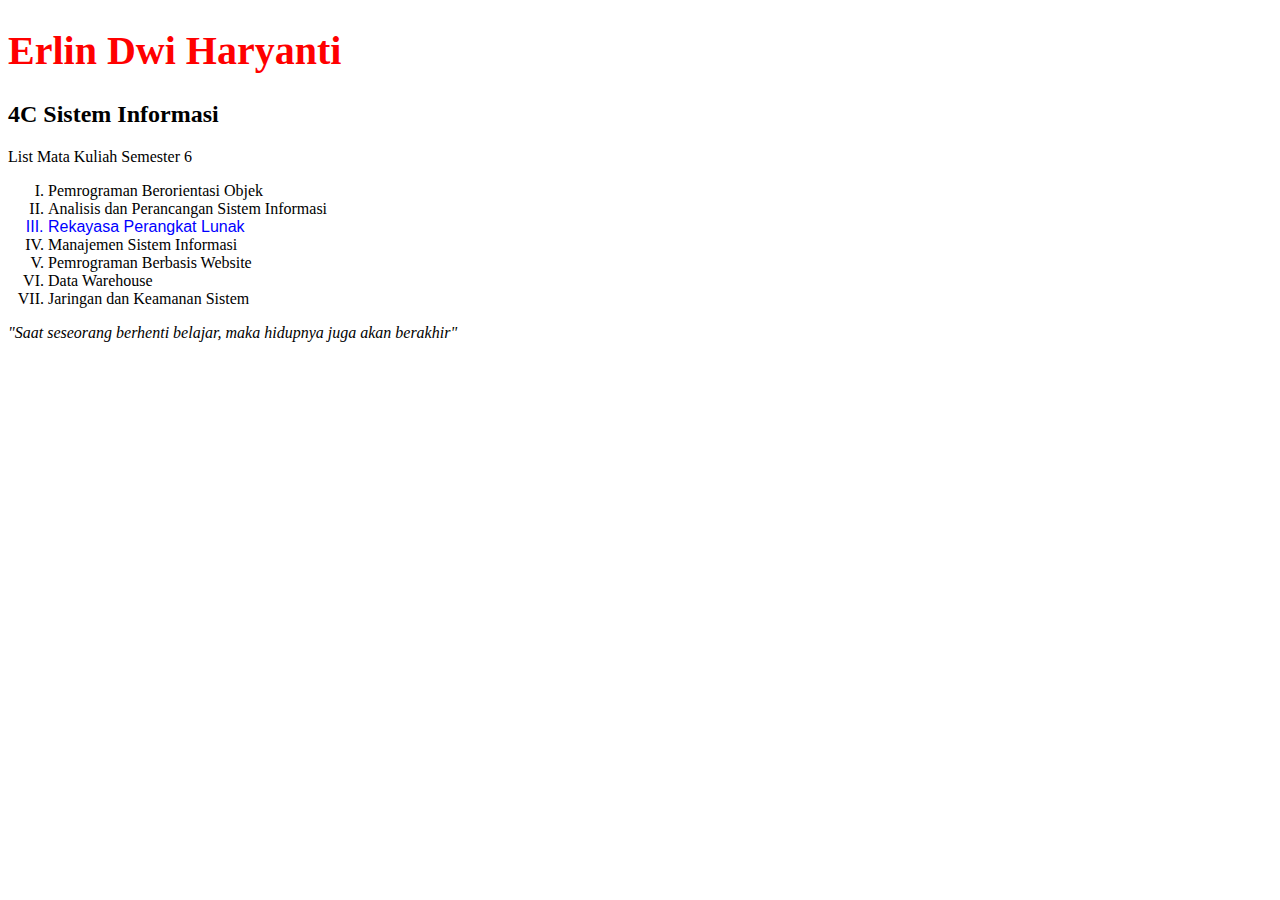
<file: index.html>
<!DOCTYPE html>
<html lang="en">
<head>
    <meta charset="UTF-8">
    <meta name="viewport" content="width=device-width, initial-scale=1.0">
    <title>Profil dan Mata Kuliah</title>
    <link rel="stylesheet" href="style.css">
</head>
<body>
    <h1 id="nama">Erlin Dwi Haryanti</h1>
    <h2>4C Sistem Informasi</h2>

    <p>List Mata Kuliah Semester 6</p>
    <ol type="I">
        <li>Pemrograman Berorientasi Objek</li>
        <li>Analisis dan Perancangan Sistem Informasi</li>
        <li id="mk-ketiga">Rekayasa Perangkat Lunak</li>
        <li>Manajemen Sistem Informasi</li>
        <li>Pemrograman Berbasis Website</li>
        <li>Data Warehouse</li>
        <li>Jaringan dan Keamanan Sistem</li>
    </ol>

    <p id="quote">"Saat seseorang berhenti belajar, maka hidupnya juga akan berakhir"</p>
</body>
</html>
</file>
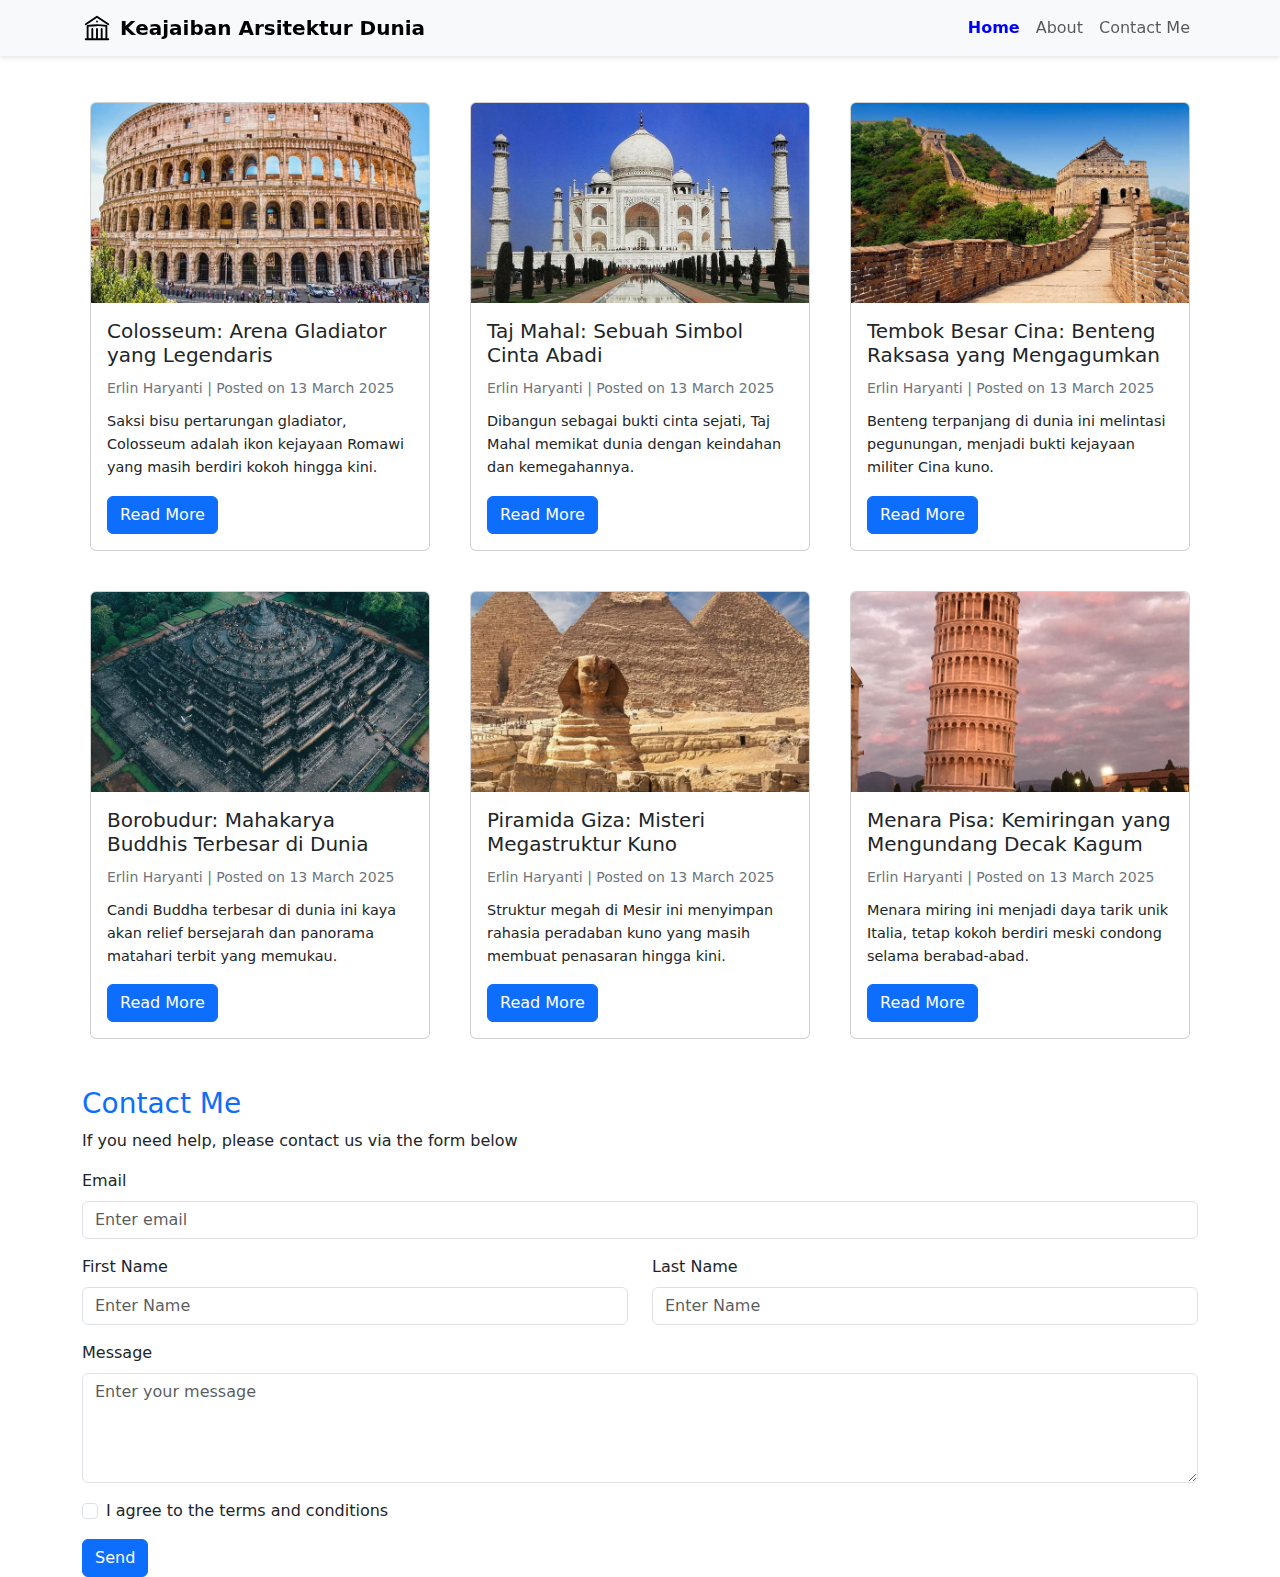
<file: tugas3/index.html>
<!DOCTYPE html>
<html lang="en">
<head>
    <meta charset="UTF-8">
    <meta name="viewport" content="width=device-width, initial-scale=1.0">
    <title>Keajaiban Dunia</title>
    <link href="https://cdn.jsdelivr.net/npm/bootstrap@5.3.0/dist/css/bootstrap.min.css" rel="stylesheet">
    <style>
        .navbar {
            position: fixed;
            top: 0;
            width: 100%;
            z-index: 1000;
            background-color: white;
            box-shadow: 0 2px 5px rgba(0,0,9,0.1);
        }
        body {
            padding-top: 70px;
        }
        .nav-item .nav-link.active {
            color: blue !important;
            font-weight: bold;
        }
        .card-img-top {
            height: 200px; 
            min-height: 200px;
            object-fit: cover; 
        }
        .card-title {
        margin-bottom: 0.7rem; 
        }
        .card-text {
        margin-bottom: 0.7rem;
        font-size: 0.875rem; 
        color: #6c757d; 
        }
        .description {
        font-size: 0.9rem; 
        line-height: 1.6; 
        }
    </style>
</head>

<body data-bs-spy="scroll" data-bs-target="#navbarNav" data-bs-offset="70">
    <!-- Navbar -->
    <nav class="navbar navbar-expand-lg navbar-light bg-light">
        <div class="container">
            <a class="navbar-brand d-flex align-items-center" href="#">
                <svg xmlns="http://www.w3.org/2000/svg" fill="none" viewBox="0 0 24 24" stroke-width="1.5" stroke="currentColor" width="30" height="30">
                    <path stroke-linecap="round" stroke-linejoin="round" d="M12 21v-8.25M15.75 21v-8.25M8.25 21v-8.25M3 9l9-6 9 6m-1.5 12V10.332A48.36 48.36 0 0 0 12 9.75c-2.551 0-5.056.2-7.5.582V21M3 21h18M12 6.75h.008v.008H12V6.75Z" />
                </svg>
                <span class="ms-2 fw-bold">Keajaiban Arsitektur Dunia</span>
            </a>
            <button class="navbar-toggler" type="button" data-bs-toggle="collapse" data-bs-target="#navbarNav">
                <span class="navbar-toggler-icon"></span>
            </button>
            <div class="collapse navbar-collapse" id="navbarNav">
                <ul class="navbar-nav ms-auto">
                    <li class="nav-item"><a class="nav-link active" href="#home">Home</a></li>
                    <li class="nav-item"><a class="nav-link" href="#about">About</a></li>
                    <li class="nav-item"><a class="nav-link" href="#contact">Contact Me</a></li>
                </ul>
            </div>
        </div>
    </nav>

    <!-- Cards Section -->
    <div class="container pt-2 mt-4" id="home">
        <!-- Baris Pertama -->
        <div class="row g-4">
            <!-- Kolom pertama -->
            <div class="col-md-4">
                <div class="card mx-2">
                    <img src="images/Colosseum.jpg" class="card-img-top" alt="Colosseum">
                    <div class="card-body">
                        <h5 class="card-title">Colosseum: Arena Gladiator yang Legendaris</h5>
                        <p class="card-text">Erlin Haryanti | Posted on 13 March 2025</p>
                        <p class="description">Saksi bisu pertarungan gladiator, Colosseum adalah ikon kejayaan Romawi yang masih berdiri kokoh hingga kini.</p>
                        <a href="#" class="btn btn-primary">Read More</a>
                    </div>
                </div>
            </div>

            <!-- Kolom kedua -->
            <div class="col-md-4">
                <div class="card mx-2">
                    <img src="images/tajmahal.jpg" class="card-img-top" alt="TajMahal">
                    <div class="card-body">
                        <h5 class="card-title">Taj Mahal: Sebuah Simbol Cinta Abadi</h5>
                        <p class="card-text">Erlin Haryanti | Posted on 13 March 2025</p>
                        <p class="description">Dibangun sebagai bukti cinta sejati, Taj Mahal memikat dunia dengan keindahan dan kemegahannya.</p>
                        <a href="#" class="btn btn-primary">Read More</a>
                    </div>
                </div>
            </div>

            <!-- Kolom ketiga -->
            <div class="col-md-4">
                <div class="card mx-2">
                    <img src="images/tembokbesarcina.jpg" class="card-img-top" alt="TembokBesarCina">
                    <div class="card-body">
                        <h5 class="card-title">Tembok Besar Cina: Benteng Raksasa yang Mengagumkan</h5>
                        <p class="card-text">Erlin Haryanti | Posted on 13 March 2025</p>
                        <p class="description">Benteng terpanjang di dunia ini melintasi pegunungan, menjadi bukti kejayaan militer Cina kuno.</p>
                        <a href="#" class="btn btn-primary">Read More</a>
                    </div>
                </div>
            </div>
        </div>

        <!-- Baris Kedua -->
        <div class="row g-4 mt-3">
            <!-- Kolom Pertama -->
            <div class="col-md-4">
                <div class="card mx-2">
                    <img src="images/Borobudur.jpg" class="card-img-top" alt="Borobudur">
                    <div class="card-body">
                        <h5 class="card-title">Borobudur: Mahakarya Buddhis Terbesar di Dunia</h5>
                        <p class="card-text">Erlin Haryanti | Posted on 13 March 2025</p>
                        <p class="description">Candi Buddha terbesar di dunia ini kaya akan relief bersejarah dan panorama matahari terbit yang memukau.</p>
                        <a href="#" class="btn btn-primary">Read More</a>
                    </div>
                </div>
            </div>

            <!-- Kolom kedua -->
            <div class="col-md-4">
                <div class="card mx-2">
                    <img src="images/Giza.jpg" class="card-img-top" alt="Giza">
                    <div class="card-body">
                        <h5 class="card-title">Piramida Giza: Misteri Megastruktur Kuno</h5>
                        <p class="card-text">Erlin Haryanti | Posted on 13 March 2025</p>
                        <p class="description">Struktur megah di Mesir ini menyimpan rahasia peradaban kuno yang masih membuat penasaran hingga kini.</p>
                        <a href="#" class="btn btn-primary">Read More</a>
                    </div>
                </div>
            </div>
            
            <!-- Kolom ketiga -->
            <div class="col-md-4">
                <div class="card mx-2">
                    <img src="images/Pisa.jpg" class="card-img-top" alt="Pisa">
                    <div class="card-body">
                        <h5 class="card-title">Menara Pisa: Kemiringan yang Mengundang Decak Kagum</h5>
                        <p class="card-text">Erlin Haryanti | Posted on 13 March 2025</p>
                        <p class="description">Menara miring ini menjadi daya tarik unik Italia, tetap kokoh berdiri meski condong selama berabad-abad.</p>
                        <a href="#" class="btn btn-primary">Read More</a>
                    </div>
                </div>
            </div>
        </div>
    </div>

    <!-- Contact Form -->
    <div class="container mt-5" id="contact">
        <h3 class="text-primary">Contact Me</h3>
        <p>If you need help, please contact us via the form below</p>
        <form>
            <div class="mb-3">
                <label for="email" class="form-label">Email</label>
                <input type="email" class="form-control" id="email" placeholder="Enter email" required>
            </div>
            <div class="row">
                <div class="col-md-6">
                    <label for="firstName" class="form-label">First Name</label>
                    <input type="text" class="form-control" id="firstName" placeholder="Enter Name">
                </div>
                <div class="col-md-6">
                    <label for="lastName" class="form-label">Last Name</label>
                    <input type="text" class="form-control" id="lastName" placeholder="Enter Name">
                </div>
            </div>
            <div class="mb-3 mt-3">
                <label for="message" class="form-label">Message</label>
                <textarea class="form-control" id="message" rows="4" placeholder="Enter your message"></textarea>
            </div>
            <div class="mb-3 form-check">
                <input type="checkbox" class="form-check-input" id="terms">
                <label class="form-check-label" for="terms">I agree to the terms and conditions</label>
            </div>
            <button type="submit" class="btn btn-primary">Send</button>
        </form>
    </div>
    
    <script src="https://cdn.jsdelivr.net/npm/bootstrap@5.3.0/dist/js/bootstrap.bundle.min.js"></script>

</body>
</html>
</file>
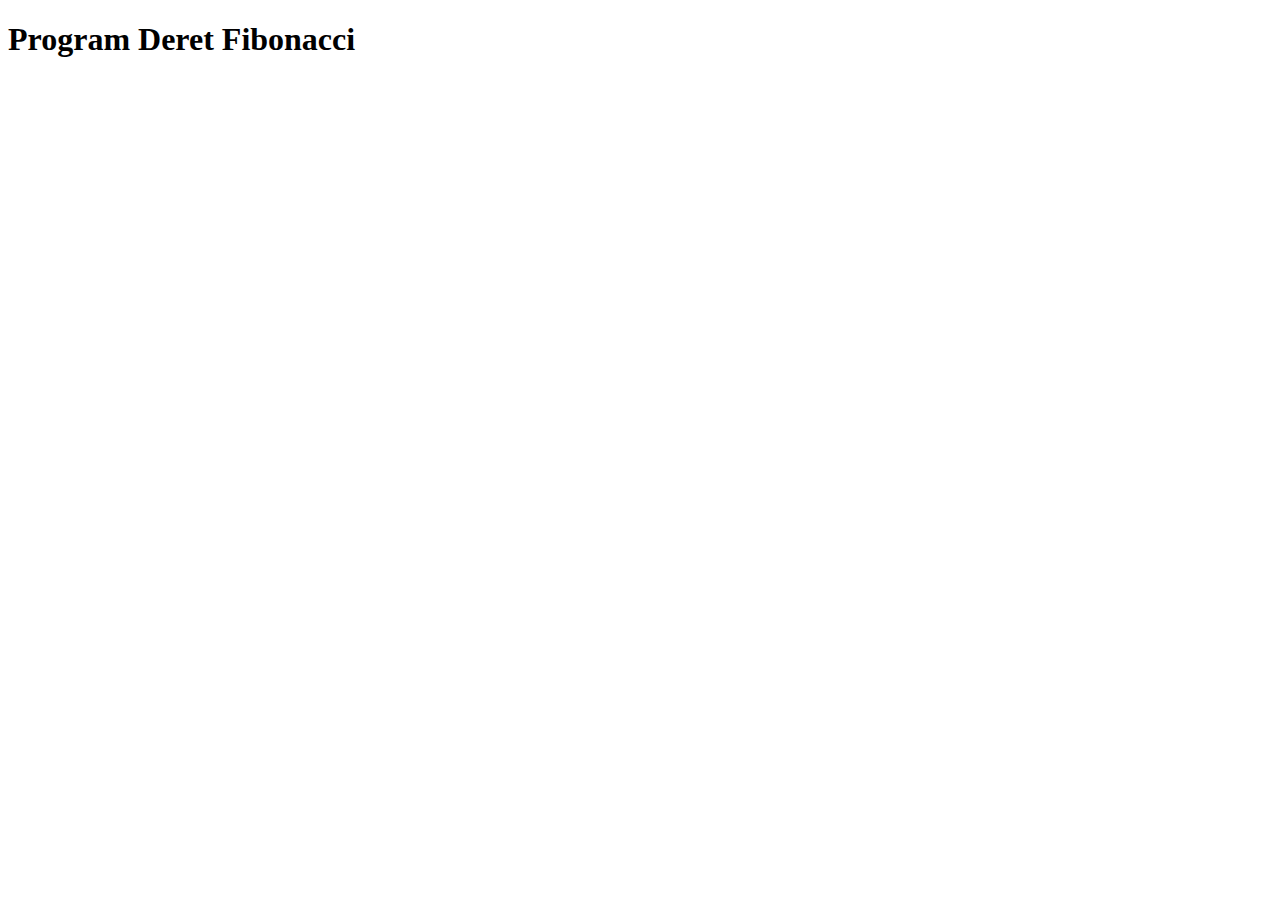
<file: tugas2/fibonacci.html>
<!DOCTYPE html>
<html lang="en">
<head>
    <meta charset="UTF-8">
    <meta name="viewport" content="width=device-width, initial-scale=1.0">
    <title>Deret Fibonacci</title>
</head>
<body>
    <h1>Program Deret Fibonacci</h1>
    <script src="fibonacci.js"></script>
</body>
</html>
</file>
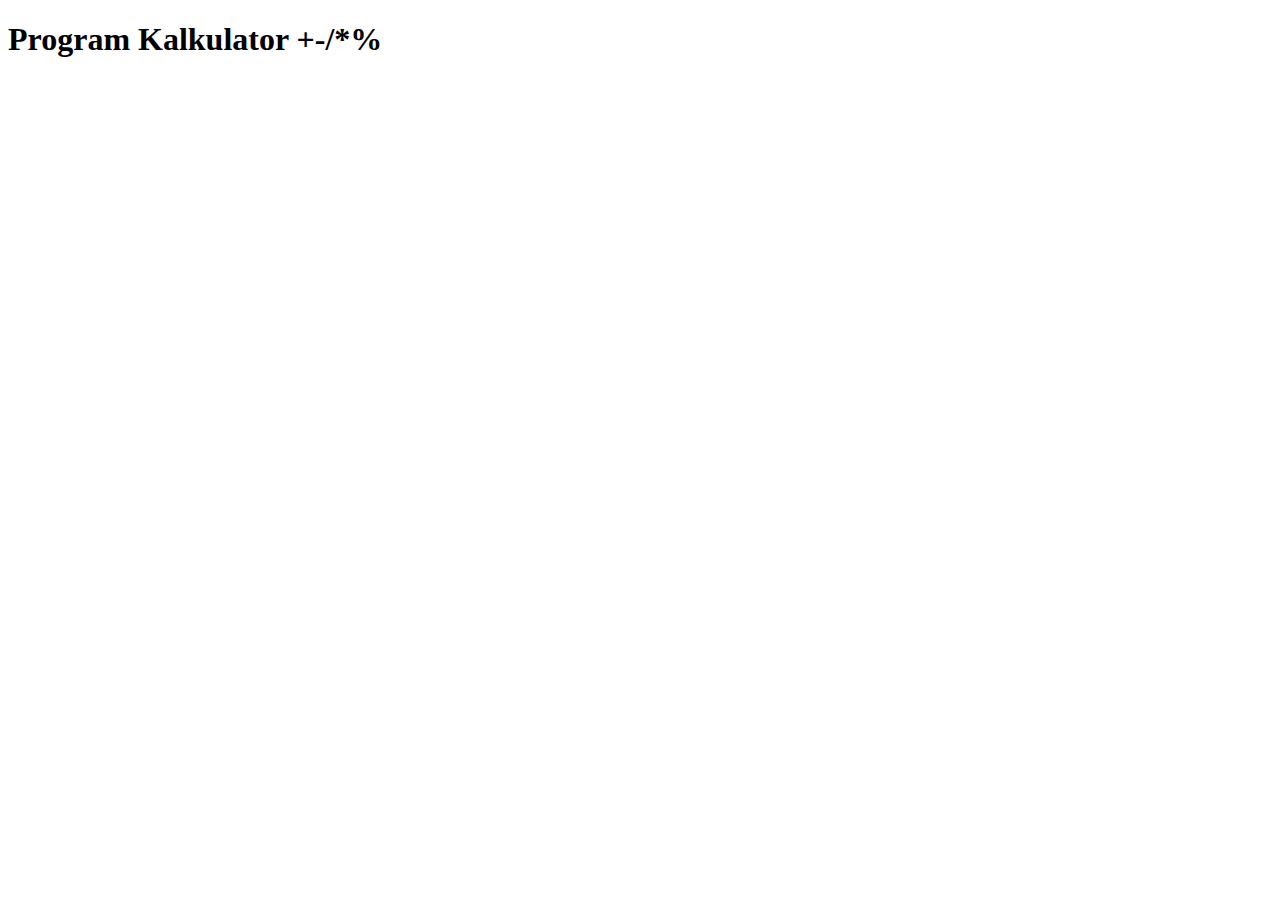
<file: tugas2/kalkulator.html>
<!DOCTYPE html>
<html lang="en">
<head>
    <meta charset="UTF-8">
    <meta name="viewport" content="width=device-width, initial-scale=1.0">
    <title>Kalkulator</title>
</head>
<body>
    <h1>Program Kalkulator +-/*% </h1>
    <script src="kalkulator.js"></script>
</body>
</html>
</file>
<file: style.css>
#nama {
    color: red;
    font-size: 40px;
}

#mk-ketiga {
    color: blue;
    font-family: Arial;
}

#quote {
    font-style: italic;
}
</file>
